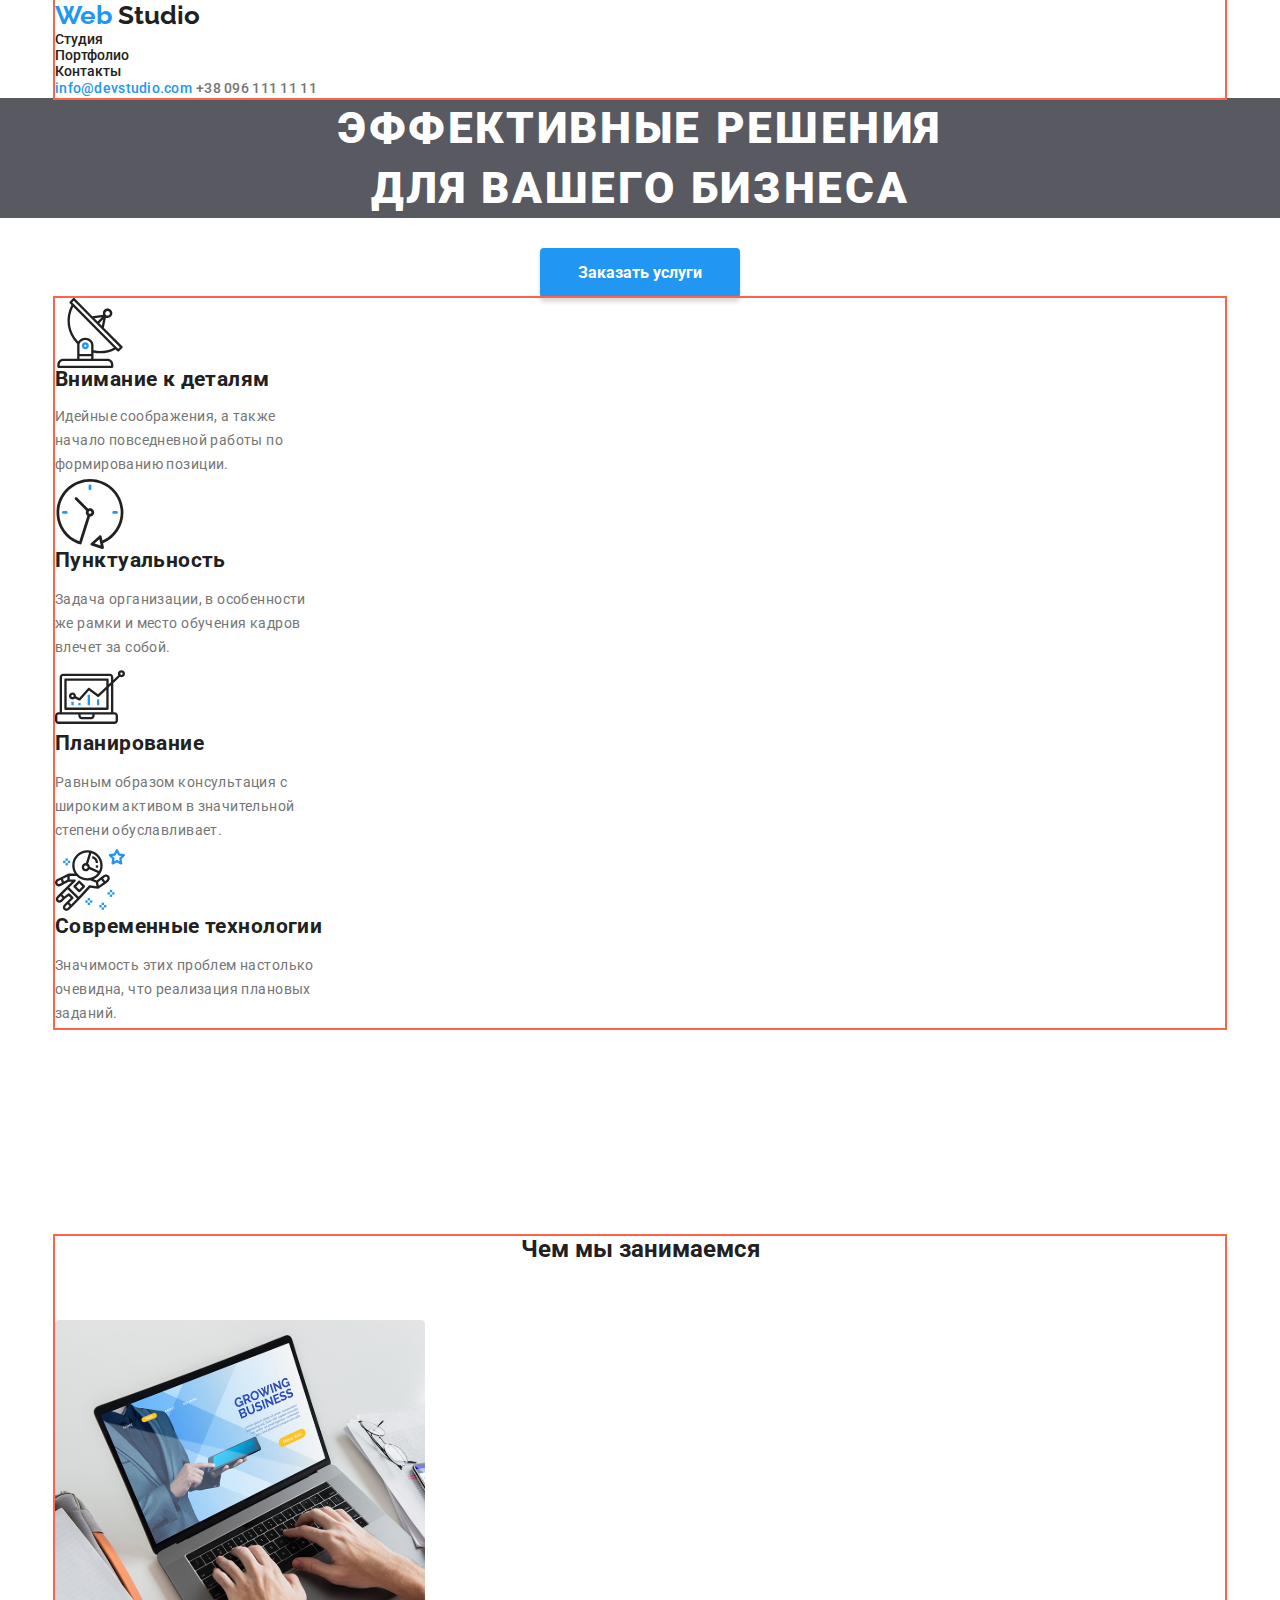
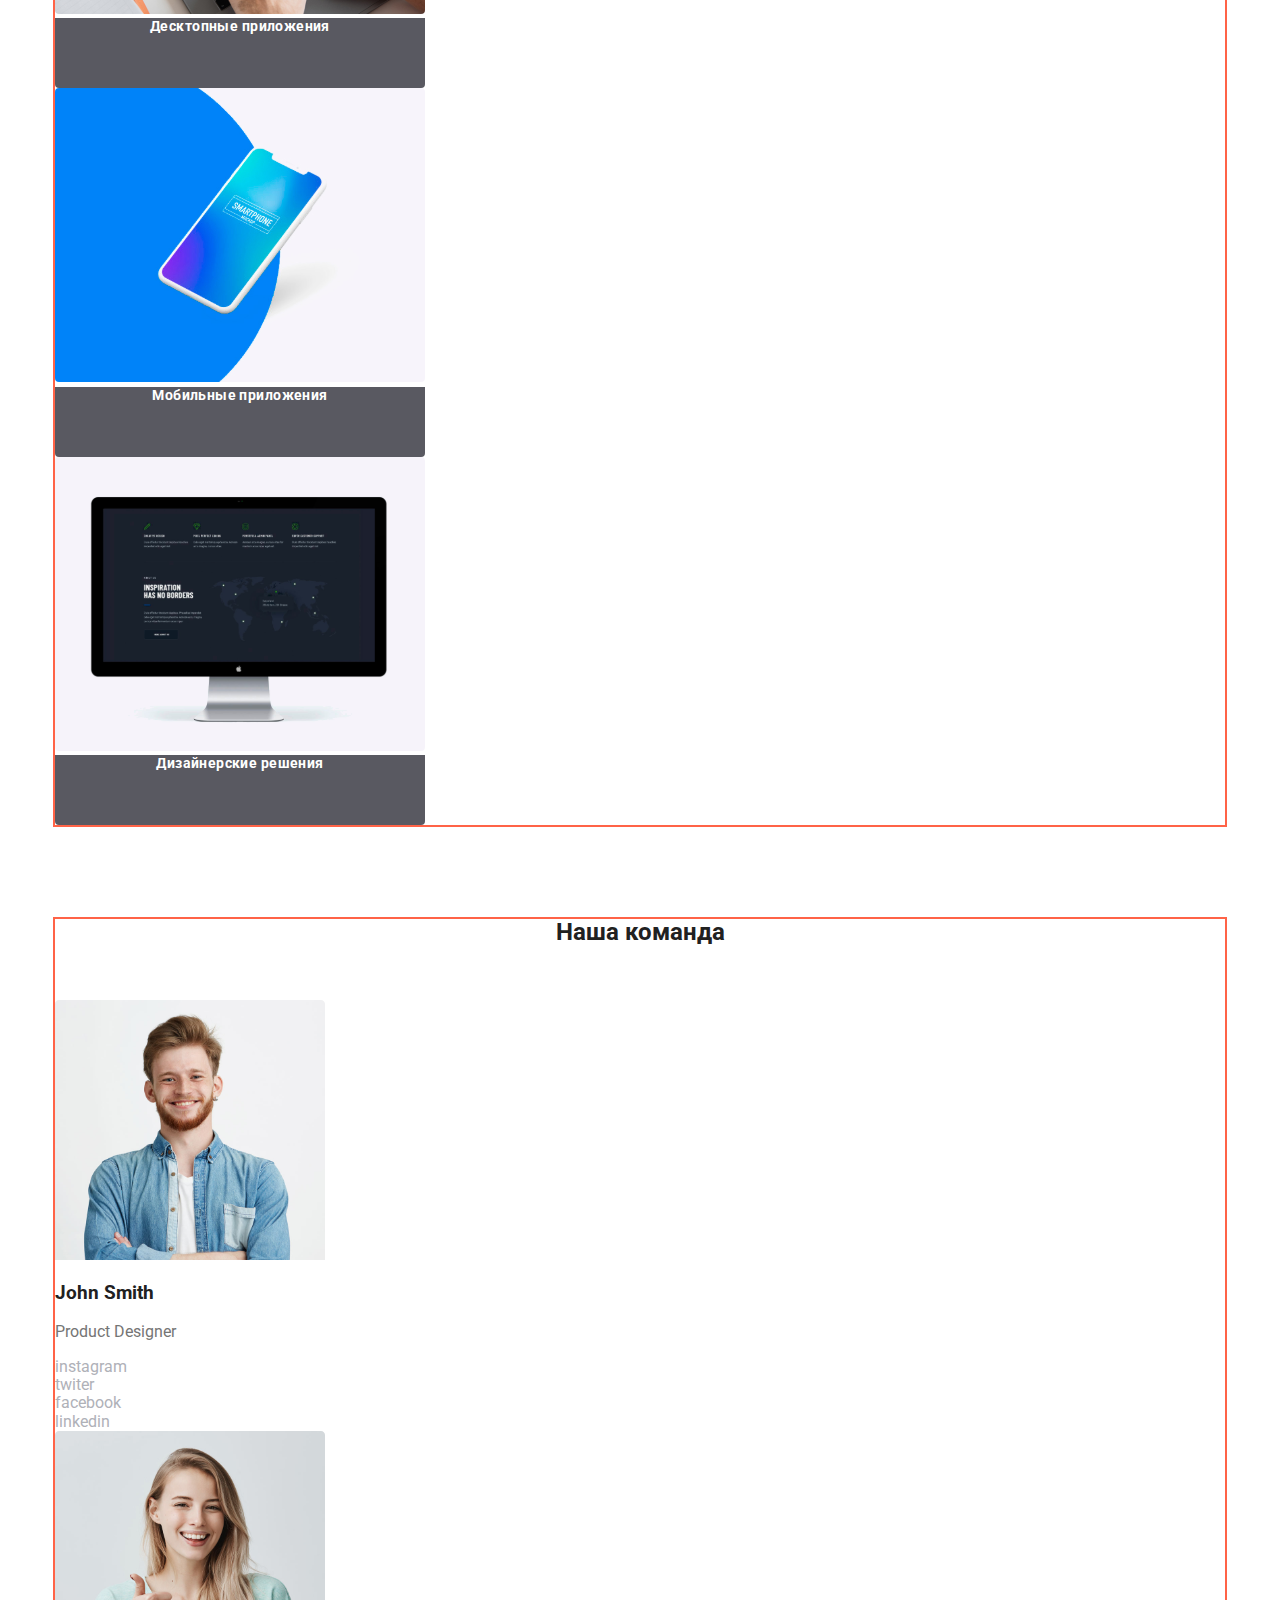
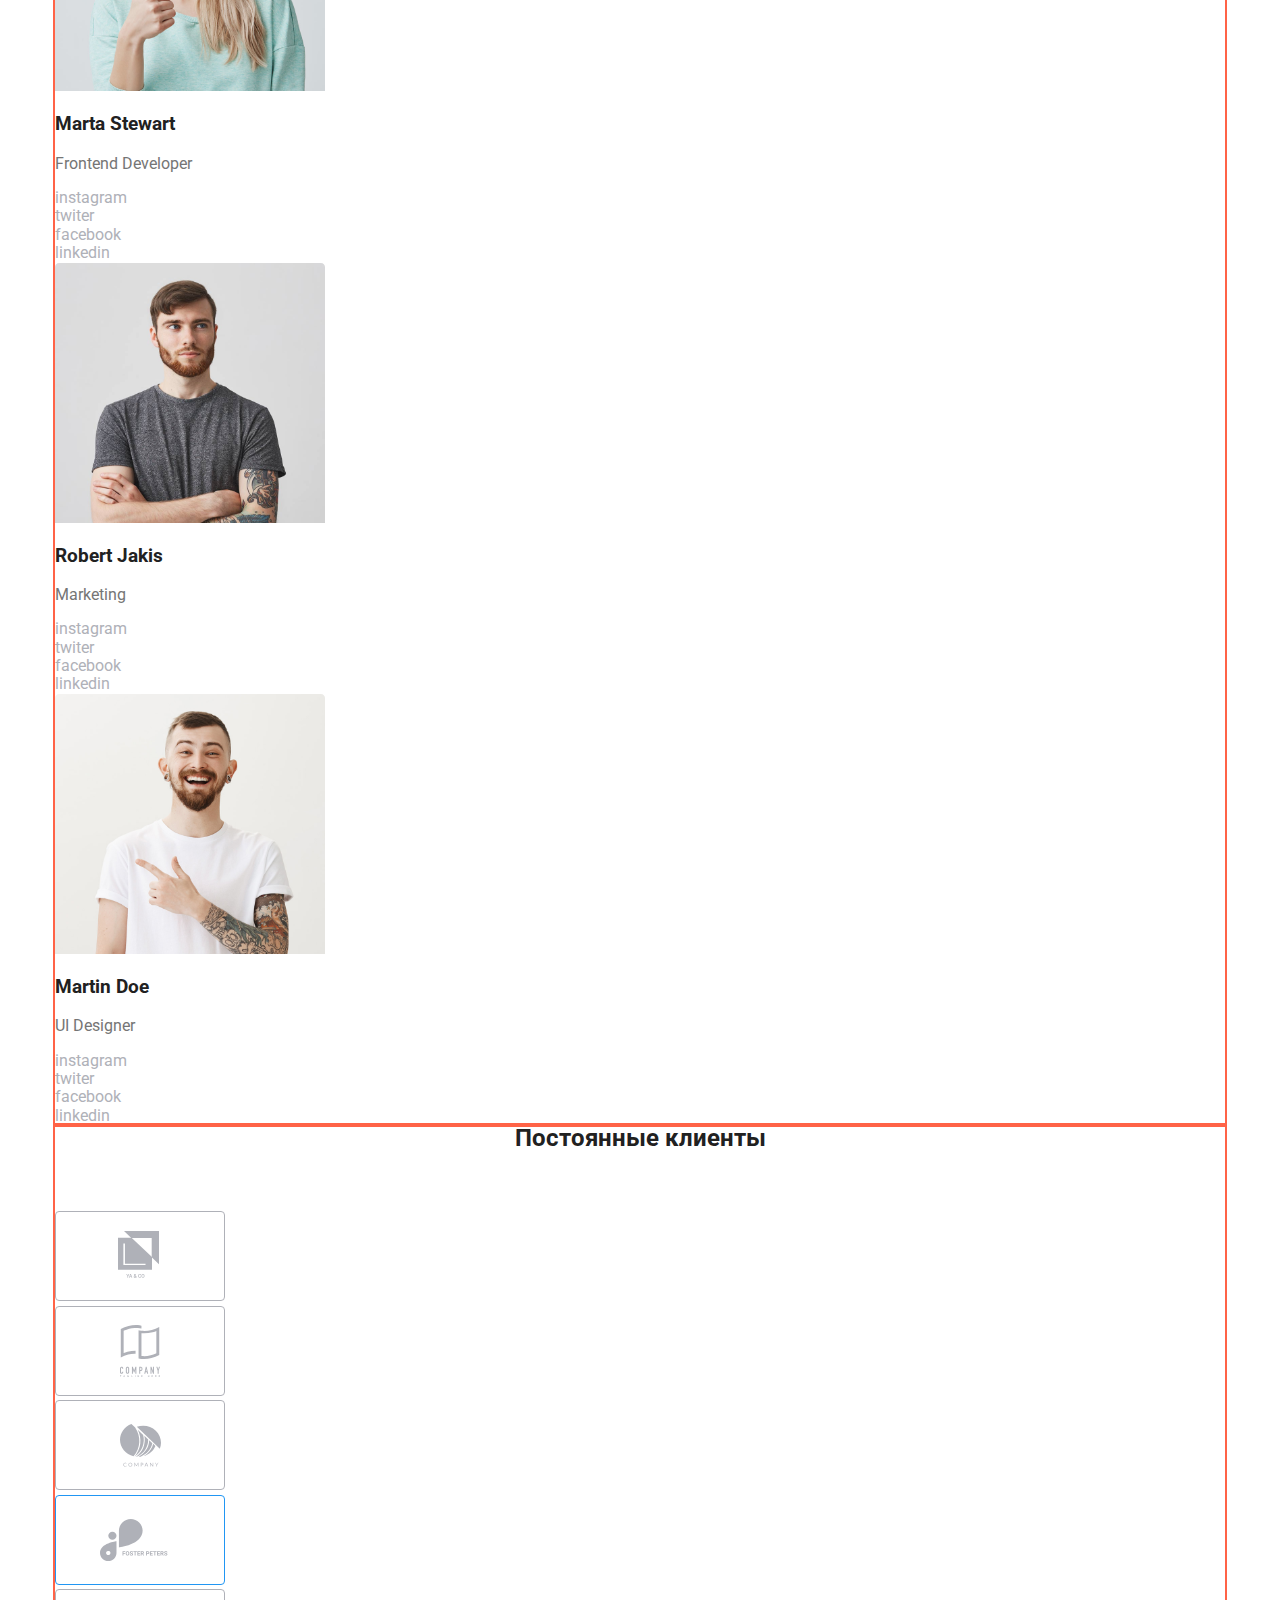
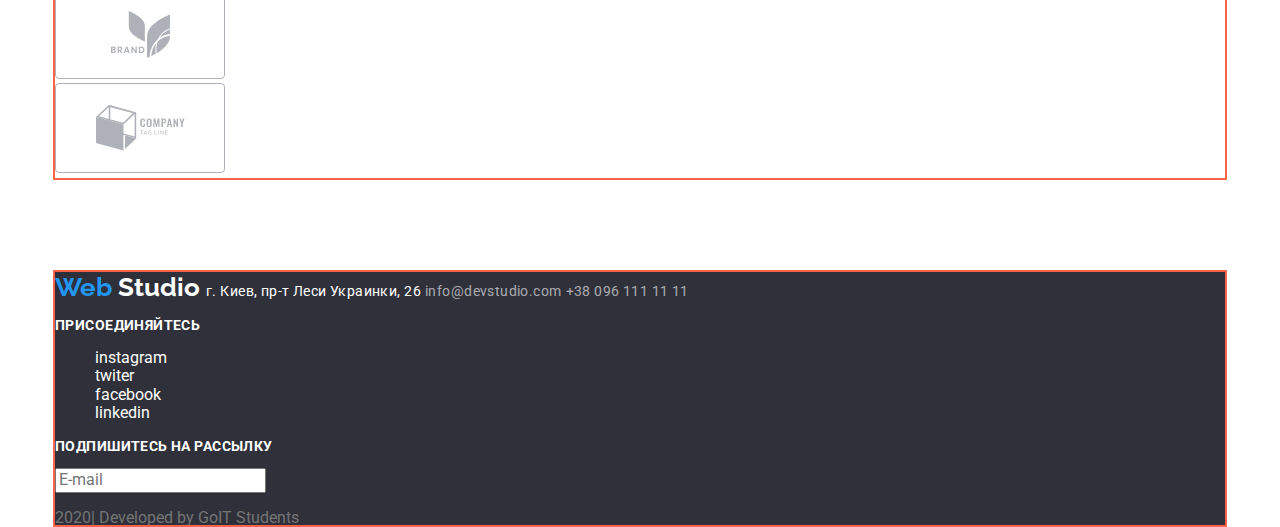
<file: index.html>
<!DOCTYPE html>
<html lang="ru">
<head>
    <meta charset="UTF-8">
    <meta name="viewport" content="width=device-width, initial-scale=1.0">
    <title>Веб Студия</title>
    <link href="https://fonts.googleapis.com/css2?family=Raleway:wght@700&family=Roboto:wght@400;500;700;900&display=swap" rel="stylesheet"
    />
    <link rel="stylesheet" href="https://cdnjs.cloudflare.com/ajax/libs/modern-normalize/0.6.0/modern-normalize.min.css"
    />
    <link rel="stylesheet" href="./css/styles.css"
    />
</head>
<body>
     <!-- Шапка сайта -->
<header class="site-header">
    <nav class="container"> 
        <a href="./index.html" class="logo">
            <span class="accent-logo">Web</span> Studio</a>
    <ul class="site-nav">
        <li><a href="" class="link curent">Студия</a></li>
        <li><a href="./portfolio.html" class="link">Портфолио</a></li>
        <li><a href="" class="link">Контакты</a></li>
    </ul>
<address>
    <a href="mailto:info@devstudio.com" class="accent-mail">info@devstudio.com</a>
    <a href="tel:+380961111111" class="accent-number">+38 096 111 11 11</a>
</address>
    </nav>
</header>
<!--Герой-->
<main>
    <section class="hero"> 
        <h1 class="hero-titel">Эффективные решения <br/> для вашего бизнеса</h1> 
        <a href="" class="hero-button">Заказать услуги</a>
    </section>
     <!--Наши преймущества-->
    <section class="title">
        <div class="container">      
            <ul class="first-title">
                <li class="features-section">
                    <a href=""><img src="images/antenna.svg" alt="Внимание к деталям" width="70" /></a>
                    <h2 class="section-details">Внимание к деталям </h2> 
                    <p class="title-text">Идейные соображения, а также начало повседневной работы по формированию позиции.</p>
                </li>
            </ul>
            <ul class="second-title">
                <li class="features-section">
                    <a href=""><img src="images/clock.svg" alt="Пунктуальность" width="70" /></a>
                    <h2 class="section-punctuality">Пунктуальность</h2>
                    <p class="title-text">Задача организации, в особенности же рамки и место обучения кадров влечет за собой.</p>
                </li>
            </ul>
            <ul class="third-title">
                <li class="features-section">
                    <a href=""><img src="images/diagram.svg" alt="Планирование" width="70" /></a>
                    <h2 class="section-planing">Планирование</h2> 
                    <p class="title-text">Равным образом консультация с широким активом в значительной степени обуславливает.</p>
                </li>
            </ul>
            <ul class="fourth-title">
                <li class="features-section">
                    <a href=""><img src="images/astronaut.svg" alt="Современные технологии" width="70" /></a>
                    <h2 class="section-tech">Современные технологии</h2>
                    <p class="title-text">Значимость этих проблем настолько очевидна, что реализация плановых заданий.</p>
                </li>
            </ul>
        </div>
            </section>
            <section class="section-list">
                <div class="container">
                    <h2 class="section-list-centred">Чем мы занимаемся</h2>
                    <ul class="list-container">
                        <li>
                            <a href=""><img src="./images/box1.svg" alt="Десктопные приложения" width="370" /></a>
                            <p class="list-title">Десктопные приложения</p>
                        </li>
                        <li>
                            <a href=""><img src="./images/box2.svg" alt="Мобильные приложения" width="370" /></a>
                            <p class="list-title">Мобильные приложения</p>
                        </li>
                        <li>
                            <a href=""><img src="./images/box3.svg" alt="Дизайнерские решения" width="370" /></a>
                            <p class="list-title">Дизайнерские решения</p> 
                        </li>
                    </ul>
                </div>
            </section>
            <section class="section-links">
                <div class="container">
                <h2 class="section-title-centred">Наша команда</h2>
        <ul class="social-links">
              <li>  
            <a href=""><img src="./images/john.svg" alt="John Smith"/></a>
                <h3>John Smith</h3>
                <p> Product Designer</p>
            </li>
                <li><a href="https://www.instagram.com/?hl=uk" class="link curent">instagram</a></li>
                <li><a href="https://twitter.com/" class="link">twiter</a></li>
                <li><a href="https://www.facebook.com/" class="link">facebook</a></li>
                <li><a href="https://www.linkedin.com/" class="link">linkedin</a></li>
            
        </ul>
        <ul class="social-links">
                <li>
            <a href=""><img src="./images/marta.svg" alt="Marta Stewart"/></a>
                <h3>Marta Stewart</h3>
                <p>Frontend Developer</p>
            </li>
            <li><a href="https://www.instagram.com/?hl=uk" class="link">instagram</a></li>
            <li><a href="https://twitter.com/" class="link">twiter</a></li>
            <li><a href="https://www.facebook.com/" class="link">facebook</a></li>
            <li><a href="https://www.linkedin.com/" class="link">linkedin</a></li>
            
        </ul>
        <ul class="social-links">
                <li>
            <a href=""><img src="./images/robert.svg" alt="Robert Jakis"/></a> 
                <h3>Robert Jakis</h3>
                <p>Marketing</p>
            </li>
            <li><a href="https://www.instagram.com/?hl=uk" class="link">instagram</a></li>
            <li><a href="https://twitter.com/" class="link">twiter</a></li>
            <li><a href="https://www.facebook.com/" class="link">facebook</a></li>
            <li><a href="https://www.linkedin.com/" class="link">linkedin</a></li>
            
        </ul>
        <ul class="social-links">
                <li>
            <a href=""><img src="./images/martin.svg" alt="Martin Doe"/></a>
                <h3>Martin Doe</h3>
                <p>UI Designer</p>
            </li>
            <li><a href="https://www.instagram.com/?hl=uk" class="link">instagram</a></li>
            <li><a href="https://twitter.com/" class="link">twiter</a></li>
            <li><a href="https://www.facebook.com/" class="link">facebook</a></li>
            <li><a href="https://www.linkedin.com/" class="link">linkedin</a></li>
            
        </ul>
    </div>
            </section>
            <section class="section-description">
                <div class="container">
        <h2 class="section-centred">Постоянные клиенты</h2>
        <ul class="company">
            <li>
                <a href=""><img src="./images/Client1.svg" alt="YA & CO"/></a>
            </li>
            <li>
                <a href=""><img src="./images/Client2.svg" alt="Company Tag Line Here"/></a>
            </li>
            <li>
                <a href=""><img src="./images/Client3.svg" alt="Company"/></a>
            </li>
            <li>
                <a href=""><img src="./images/Client4.svg" alt="Foster Peters"/></a>
            </li>
            <li>
                <a href=""><img src="./images/Client5.svg" alt="Brand"/></a>
            </li>
            <li>
                <a href=""><img src="./images/Client6.svg" alt="Company Tag Line"/></a>
            </li>
        </ul>
    </div>
    </section>
</main>
<footer class="container">
    <address class="down">
    <a href="./index.html" class="logo">
        <span class="accent-logo">Web</span> 
        <span class="stud">Studio</span>
    </a>
    <a href="" class="street">г. Киев, пр-т Леси Украинки, 26</a> 
    <a href="mailto:info@devstudio.com" class="down-mail">info@devstudio.com</a>
    <a href="tel:+380961111111" class="down-number">+38 096 111 11 11</a>
      </address>
      <p class="social-connecting">Присоединяйтесь</p>
      <ul class="social-linksfooter">
        <li><a href="https://www.instagram.com/?hl=uk" class="link">instagram</a></li>
        <li><a href="https://twitter.com/" class="link curent">twiter</a></li>
        <li><a href="https://www.facebook.com/" class="link">facebook</a></li>
        <li><a href="https://www.linkedin.com/" class="link">linkedin</a></li>
    </ul>
      <p class="connecting-for">Подпишитесь на рассылку</p>
      <input 
      type="text"
      placeholder="E-mail"
      name="Email"
      id="Email-input"
      />
      <p>2020| Developed by GoIT Students</p>
</footer>
</body>
</html>
</file>
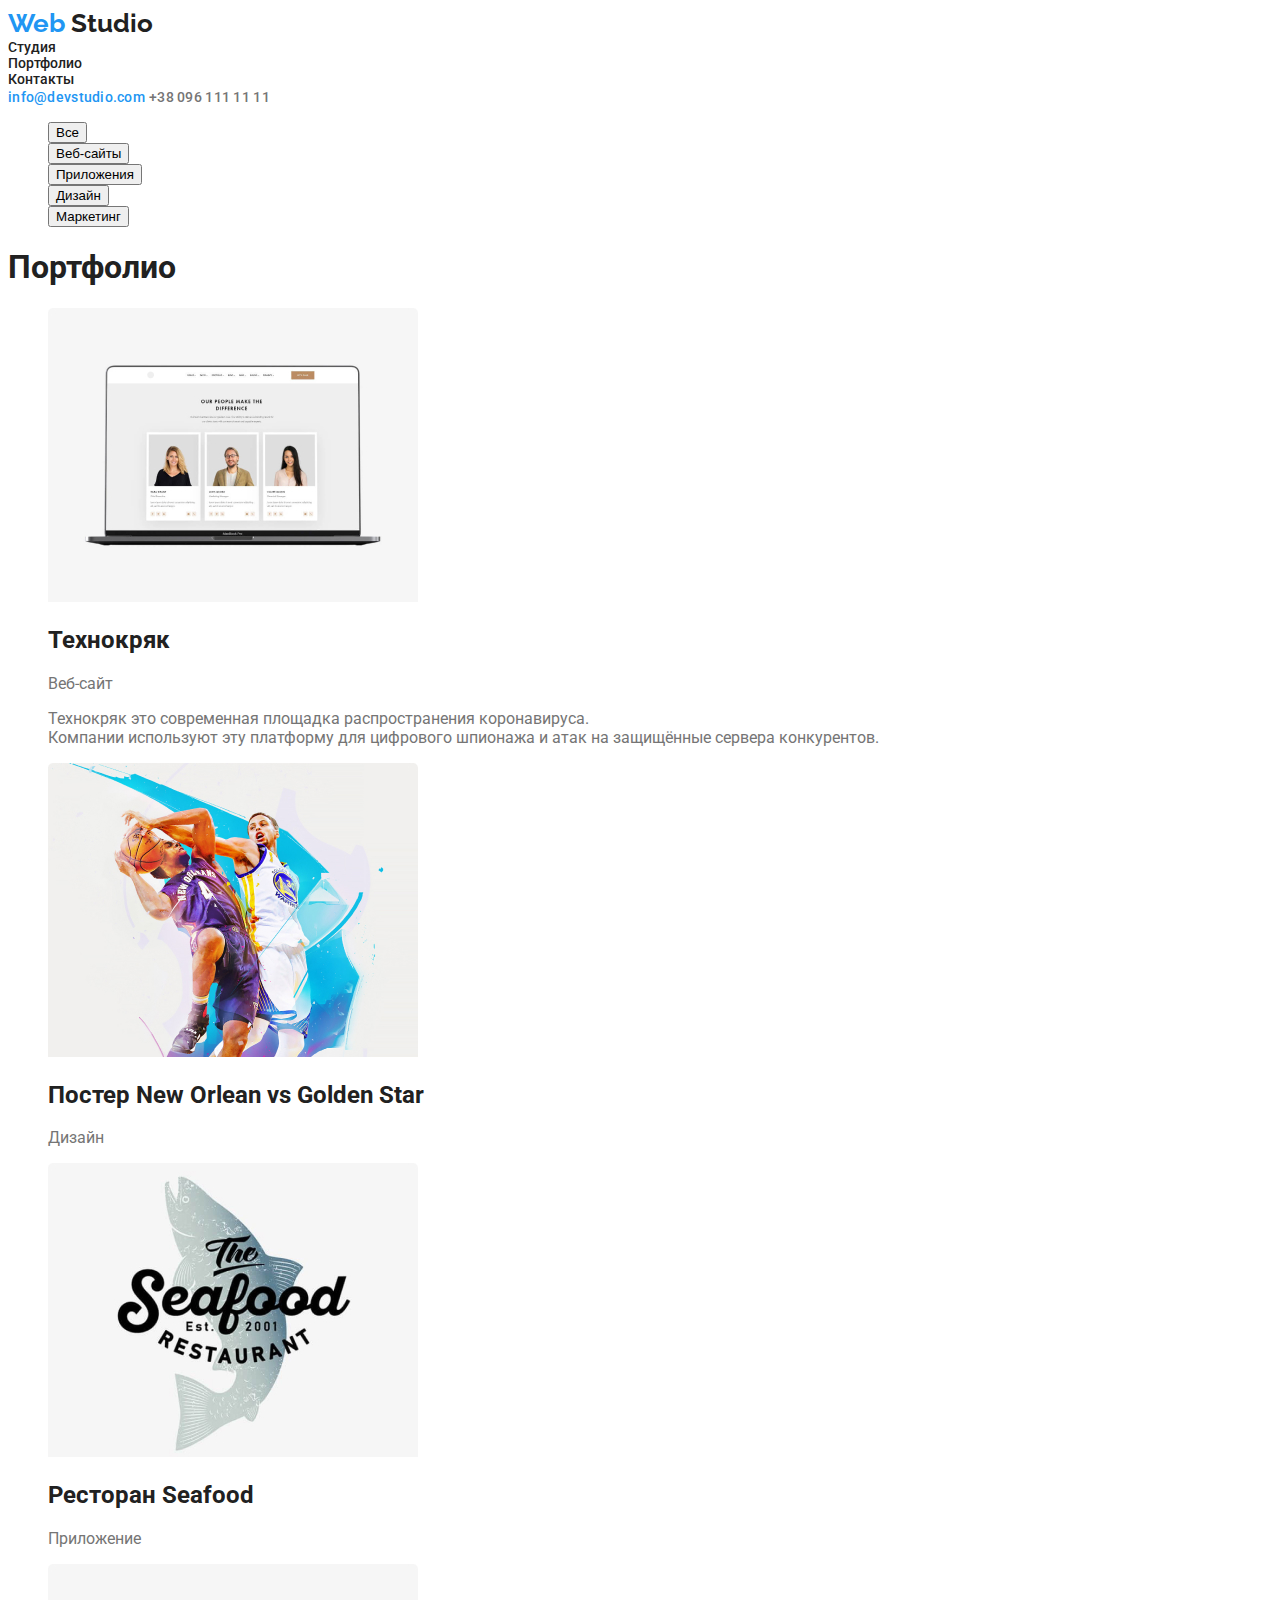
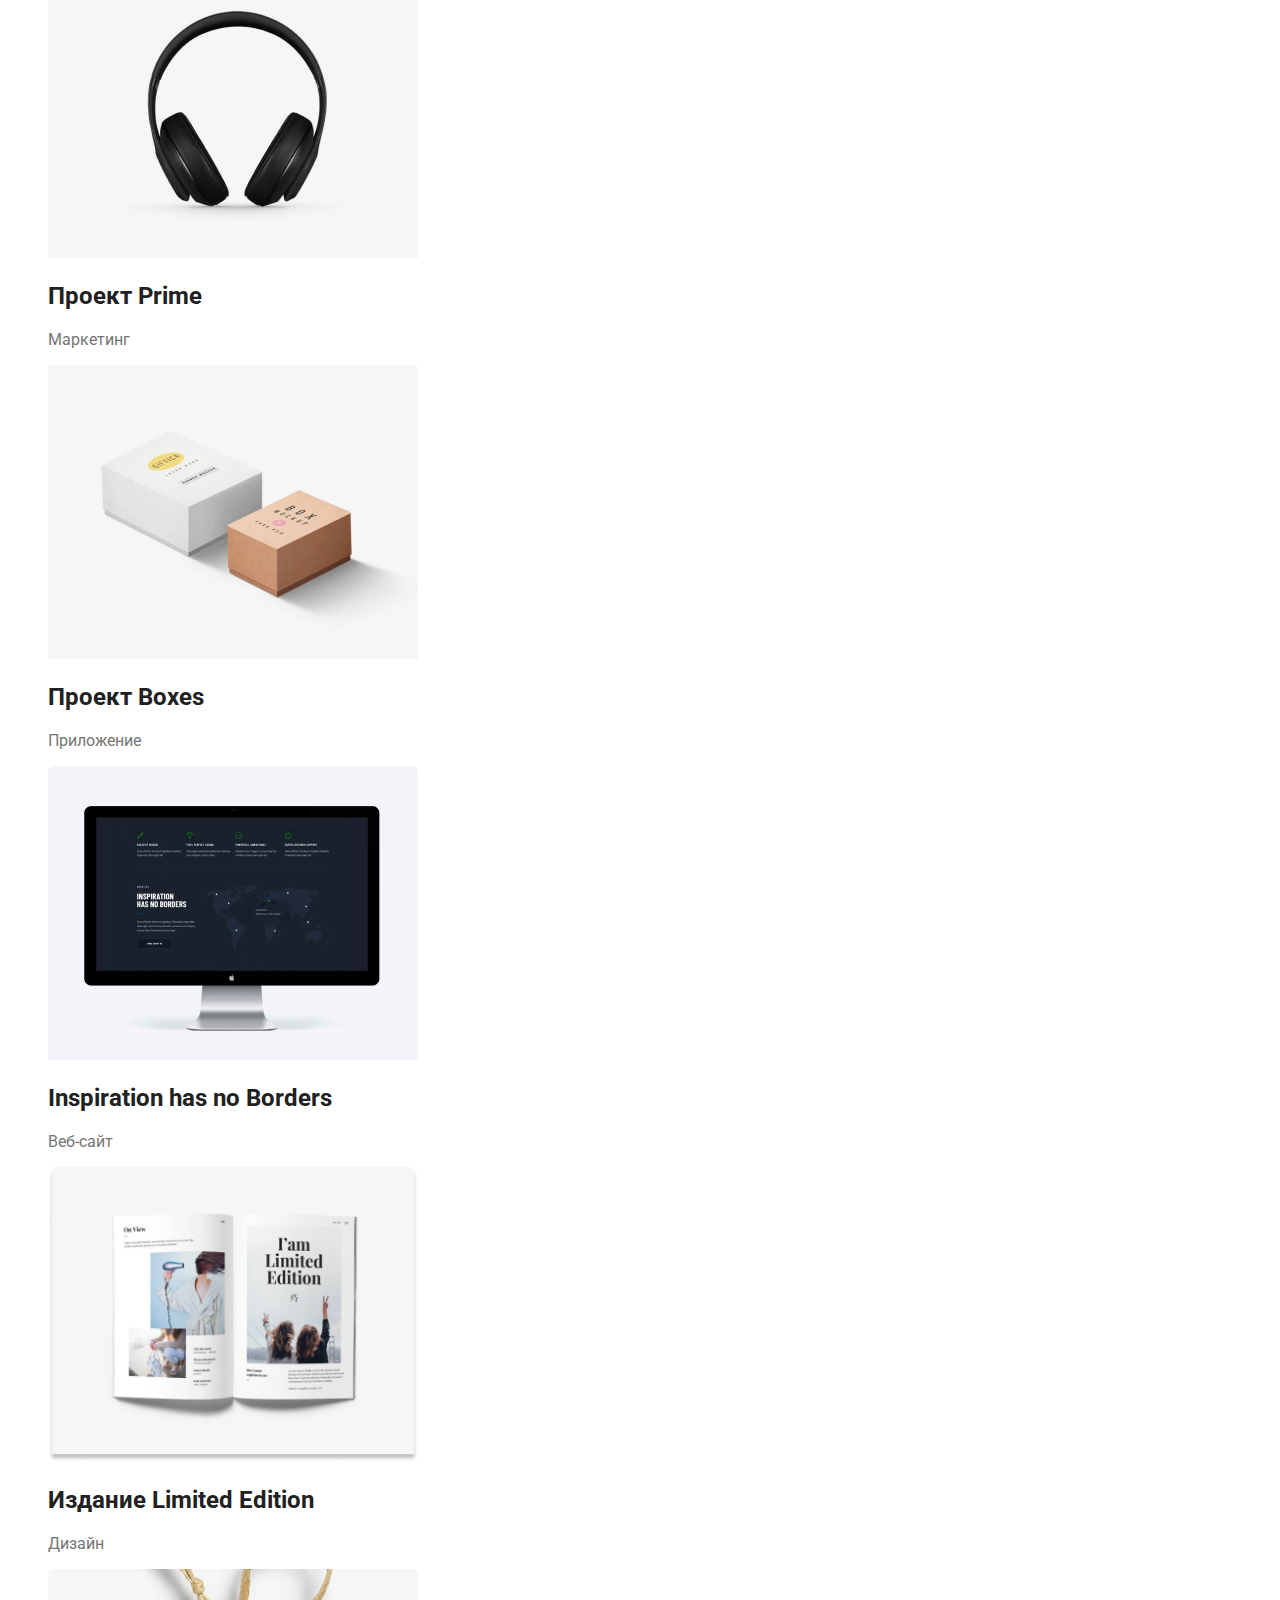
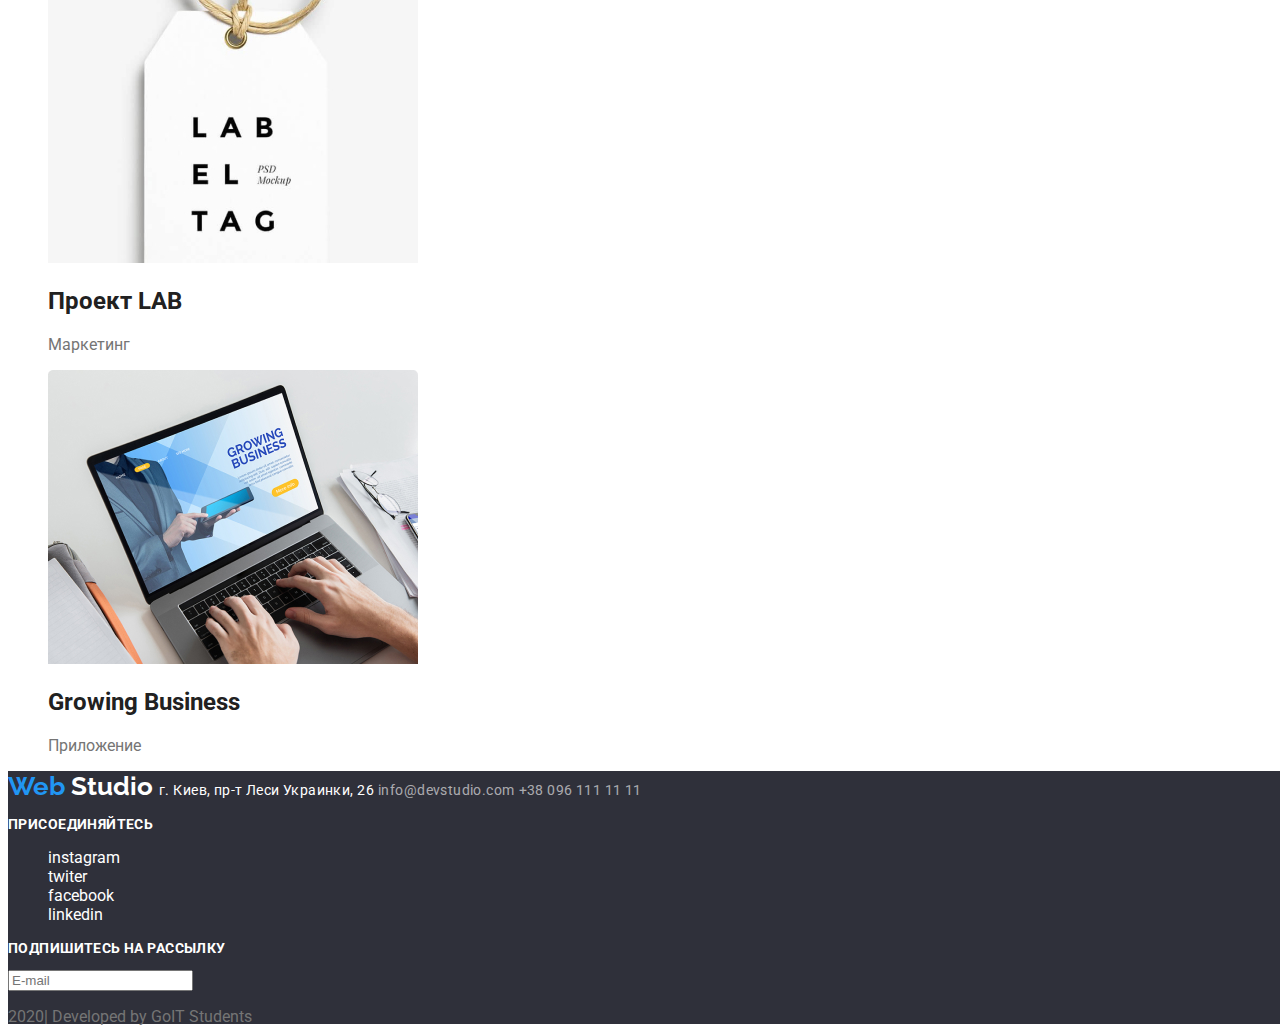
<file: portfolio.html>
<!DOCTYPE html>
<html lang="ru">
<head>
    <meta charset="UTF-8">
    <meta name="viewport" content="width=device-width, initial-scale=1.0">
    <title>Веб Студия</title>
    <link href="https://fonts.googleapis.com/css2?family=Raleway:wght@700&family=Roboto:wght@400;500;700;900&display=swap" rel="stylesheet"/>
    <link rel="stylesheet" href="./css/styles.css"/>
</head>
<body>
<header>
    <nav> 
        <a href="./index.html" class="logo">
            <span class="accent-logo">Web</span> Studio</a>
    <ul class="site-nav link">
        <li><a href="" class="link ">Студия</a></li>
        <li><a href="./portfolio.html" class="link curent">Портфолио</a></li>
        <li><a href="" class="link">Контакты</a></li>
    </ul>
<address>
    <a href="mailto:info@devstudio.com" class="accent-mail">info@devstudio.com</a>
    <a href="tel:+380961111111" class="accent-number">+38 096 111 11 11</a>
</address>
</nav>
</header>
<main>
    <ul class="portfolio">
    <li><button type="button" class="button primary">Все</button></li>
    <li><button type="button" class="button secondary">Веб-сайты</button></li>
    <li><button type="button" class="button secondary">Приложения</button></li>
    <li><button type="button" class="button secondary">Дизайн</button></li>
    <li><button type="button" class="button secondary">Маркетинг</button></li>
    </ul>
</main>
<main>
    <section> 
        <h1>Портфолио</h1> 
            <section>
            <ul>
                <li>
                    <a href="#"><img src="./images/technocrack.jpg" alt="Технокряк" width="370" /></a>
                    <h2>Технокряк</h2>
                    <p>Веб-сайт</p>
                    <p>Технокряк это современная площадка распространения коронавируса. <br/>
                    Компании используют эту платформу для цифрового шпионажа и атак на защищённые сервера конкурентов.</p>
                </li>
            </ul>
            <ul>
                <li>
                    <a href="#"><img src="./images/basket.jpg" alt="Постер New Orlean vs Golden Star" width="370" /></a>
                    <h2>Постер New Orlean vs Golden Star</h2>
                    <p>Дизайн</p>
                </li>
            </ul>
            <ul>
                <li>
                    <a href="#"><img src="./images/seafood.jpg" alt="Ресторан Seafood" width="370" /></a>
                    <h2>Ресторан Seafood</h2>
                    <p>Приложение</p>
                </li>
            </ul>
            <ul>
                <li>
                    <a href="#"><img src="./images/prime.jpg" alt="Проект Prime" width="370" /></a>
                    <h2>Проект Prime</h2>
                    <p>Маркетинг</p>
                </li>
            </ul>
            <ul>
                <li>
                    <a href="#"><img src="./images/boxes.jpg" alt="Проект Boxes" width="370" /></a>
                    <h2>Проект Boxes</h2>
                    <p>Приложение</p>
                </li>
            </ul>
            <ul>
                <li>
                    <a href="#"><img src="./images/borders.jpg" alt="Inspiration has no Borders" width="370" /></a>
                    <h2>Inspiration has no Borders</h2>
                    <p>Веб-сайт</p>
                </li>
            </ul>
            <ul>
                <li>
                    <a href="#"><img src="./images/edition.jpg" alt="Издание Limited Edition" width="370" /></a>
                    <h2>Издание Limited Edition</h2>
                    <p>Дизайн</p>
                </li>
            </ul>
            <ul>
                <li>
                    <a href="#"><img src="./images/lab.jpg" alt="Проект LAB" width="370" /></a>
                    <h2>Проект LAB</h2>
                    <p>Маркетинг</p>
                </li>
            </ul>
            <ul>
                <li>
                    <a href="#"><img src="./images/business.jpg" alt="Growing Business" width="370" /></a>
                    <h2>Growing Business</h2>
                    <p>Приложение</p>
                </li>
            </ul>
    </section>
</main>
<footer>
    <address class="down">
    <a href="./index.html" class="logo">
        <span class="accent-logo">Web</span> 
        <span class="stud">Studio</span>
    </a>
    <a href="" class="street">г. Киев, пр-т Леси Украинки, 26</a> 
    <a href="mailto:info@devstudio.com" class="down-mail">info@devstudio.com</a>
    <a href="tel:+380961111111" class="down-number">+38 096 111 11 11</a>
      </address>
      <p class="social-connecting">Присоединяйтесь</p>
      <ul class="social-linksfooter">
        <li><a href="https://www.instagram.com/?hl=uk" class="link">instagram</a></li>
        <li><a href="https://twitter.com/" class="link curent">twiter</a></li>
        <li><a href="https://www.facebook.com/" class="link">facebook</a></li>
        <li><a href="https://www.linkedin.com/" class="link">linkedin</a></li>
    </ul>
      <p class="connecting-for">Подпишитесь на рассылку</p>
      <input 
      type="text"
      placeholder="E-mail"
      name="Email"
      id="Email-input"
      />
      <p>2020| Developed by GoIT Students</p>
</footer>
</body>
</html>
</file>
<file: css/styles.css>
/*Стили для index.html*/
:root {
    --primary-text-color: white;
    --title-text-color: #212121;
    --second-text-color: #757575;
    --accent-color: #2196F3;
    --footer-color: #2F303A;
    }
    body {
        background-color: var(--primary-text-color);
        color: var(--title-text-color);
        font-family: Roboto, sans-serif;
    }
a.logo {
        font-family: Raleway, sans-serif;
        font-style: normal;
        font-weight: 700;
        font-size: 26px;
        line-height: 1.19;
        color: var(--title-text-color);
    }
    .logo-header {
        color: var(--main-textcolor);
    }
    .hero {
        text-align: center;
    }
    .hero-titel {
color: var(--primary-text-color);
margin-top: 0;
margin-bottom: 30px;
font-style: normal;
font-weight: 900;
font-size: 44px;
line-height: 60px;
letter-spacing: 0.06em;
text-transform: uppercase;
background: rgba(47, 48, 58, 0.8);
    }
ul {
    list-style-type: none;
    color: inherit;
    }
    .title {
color: var(--title-text-color);
font-style: normal;
font-weight: bold;
font-size: 14px;
line-height: 16px;
letter-spacing: 0.03em;
margin-top: 0px;
margin-bottom: 207.42px;
    }
    .title-text {
        color: var(--second-text-color);
font-style: normal;
font-weight: normal;
font-size: 14px;
line-height: 24px;
height: 75px;
left: 515px;
top: 950px;
margin-top: 0px;
    margin-bottom: 0px;
    }
   .list {
       color: var(--title-text-color);
       font-style: normal;
font-weight: bold;
font-size: 36px;
line-height: 42px;
text-align: center;
letter-spacing: 0.03em;
   }
   .list-title {
color: var(--primary-text-color);
font-style: normal;
font-weight: bold;
font-size: 14px;
line-height: 16px;
text-align: center;
letter-spacing: 0.03em;
background: rgba(47, 48, 58, 0.8);
border-radius: 0px 0px 4px 4px;
width: 370px;
height: 70px;
margin-top: 0px;
margin-bottom: 0px;
   }
/*Убирает подчеткивание в ссылках*/
a {
    text-decoration: none;  
}
/* лого #2196F3, #000000 */
.logo  { 
    color: #000;
    font-family: Raleway; 
    font-style: normal;
    font-weight: bold;
    font-size: 26px;
}
.logo {
color: #000000;
 font-family: Raleway, cursive; 
    font-style: normal;
    font-weight: bold;
    font-size: 26px;
}
.accent-logo {
color: var(--accent-color);
}
.stud {
color: white;
}
/* Footer bg #2F303A */
footer {
    background-color: var(--footer-color);
    width: 1600px;
height: 253px;
left: 1px;
top: 2765px;
}
/* цвет основного текста #212121 */
.site-nav a{
    color: #212121;
}
/* вторичный цвет  текста #757575 */
p {
    color:#757575 ;
}
/* белый цвет  текста #FFFFF */
.accent-mail {
    color: var(--accent-color);
    font-style: normal;
font-weight: 500;
font-size: 14px;
line-height: 16px;
letter-spacing: 0.02em;
}
.accent-number {
    color: var(--second-text-color);
    font-style: normal;
font-weight: 500;
font-size: 14px;
line-height: 16px;
letter-spacing: 0.02em;
}
.street {
    color: var(--primary-text-color);
    font-style: normal;
    font-weight: normal;
    font-size: 14px;
    line-height: 24px;
    width: 231px;
letter-spacing: 0.03em;
}
.down-mail {
color: rgba(255, 255, 255, 0.6);
font-style: normal;
font-weight: normal;
font-size: 14px;
line-height: 24px;
letter-spacing: 0.03em;
}
.down-number {
    color: rgba(255, 255, 255, 0.6);
    font-style: normal;
font-weight: normal;
font-size: 14px;
line-height: 24px;
letter-spacing: 0.03em;
}

.site-nav .link.curent:hover,
.site-nav .link.curent:focus {
    color: #2196F3;
}
.site-nav {
    font-family: Roboto;
    font-style: normal;
    font-weight: 500;
    font-size: 14px;
    margin-top: 0px;
    margin-bottom: 0px;
    padding-left: 0px;
padding-right: 0px;
}
.social-links .link {
    color: #AFB1B8;
}
.social-links .link.curent:hover,
.social-links .link.curent:focus {
    color: #2196F3;
}
.social-linksfooter .link {
    color: white;
}
.social-linksfooter .link.curent:hover,
.social-linksfooter .link.curent:focus {
    color: #2196F3;
}
.social-connecting {
    color: var(--primary-text-color);
    font-style: normal;
font-weight: bold;
font-size: 14px;
line-height: 16px;
letter-spacing: 0.03em;
text-transform: uppercase;
}
.connecting-for {
color: var(--primary-text-color);
font-style: normal;
font-weight: bold;
font-size: 14px;
line-height: 16px;
letter-spacing: 0.03em;
text-transform: uppercase;
}
  .button.primary:hover {
    color: var(--primary-white-color);
    background-color: var(--accent-color);
  }
  .hero-button {
    display: inline-block;
    border-radius: 4px;
    padding: 10px 32px;
    min-width: 200px;
    background: #2196F3;
    color: var(--primary-text-color);
    font-weight: bold;
font-size: 16px;
line-height: 30px;
box-shadow: 0px 4px 4px rgba(0, 0, 0, 0.15);
}
/*header*/
.site-header {
    background-color: #ffffff;
}
.container {
    margin-left: auto;
    margin-right: auto;
    width: 1170px;
    padding-left: 15px;
    padding-right: 15px;
    outline: 2px solid tomato;
    padding-left: 0px;
padding-right: 0px;
  }
.features-section {
    width: 270px;
    left: 1115px;
top: 774px;
margin-top: 0px;
    margin-bottom: 0px;
}
.section-container {
    width: 165.77px;
    margin-top: 0px;
    margin-bottom: 17px;
    min-width: 200px;
    width: 270px;
}
.section-details {
    margin-top: 0px;
    margin-bottom: 16.94px;
}
.section-punctuality {
    margin-top: 0px;
    margin-bottom: 19.24px; 
}
.section-planing,
.section-tech {
    margin-top: 0px;
    margin-bottom: 19.25px; 
}  
.section-title-centred,
.section-list-centred,
.section-centred {
    text-align: center; }
.section-list {
    margin-top: 0px;
    margin-bottom: 94px;
}
.first-title {
margin-top: 0px;
margin-bottom: 0px;
padding-left: 0px;
padding-right: 0px;
}
.second-title {
    margin-top: 0px;
    margin-bottom: 0px;
    padding-left: 0px;
    padding-right: 0px;
}
.third-title {
    margin-top: 0px;
    margin-bottom: 0px;
    padding-left: 0px;
    padding-right: 0px;
    }
.fourth-title {
    margin-top: 0px;
    margin-bottom: 0px;
    padding-left: 0px;
    padding-right: 0px;
    }
.list-container {
    margin-top: 0px;
    margin-bottom: 0px;
    padding-left: 0px;
    padding-right: 0px;
    }
.social-links {
    margin-top: 0px;
    margin-bottom: 0px;
    padding-left: 0px;
padding-right: 0px;
}
.company {
    margin-top: 0px;
    margin-bottom: 0px;
    padding-left: 0px;
padding-right: 0px;
}
.section-list-centred {
    margin-top: 0px;
    margin-bottom: 56.65px;
}
.section-title-centred {
    margin-top: 0px;
    margin-bottom: 53.29px;
}
.section-centred {
    margin-top: 0px;
    margin-bottom: 58.65px;
}
.section-description {
    argin-top: 0px;
    margin-bottom: 94px;
}
</file>
